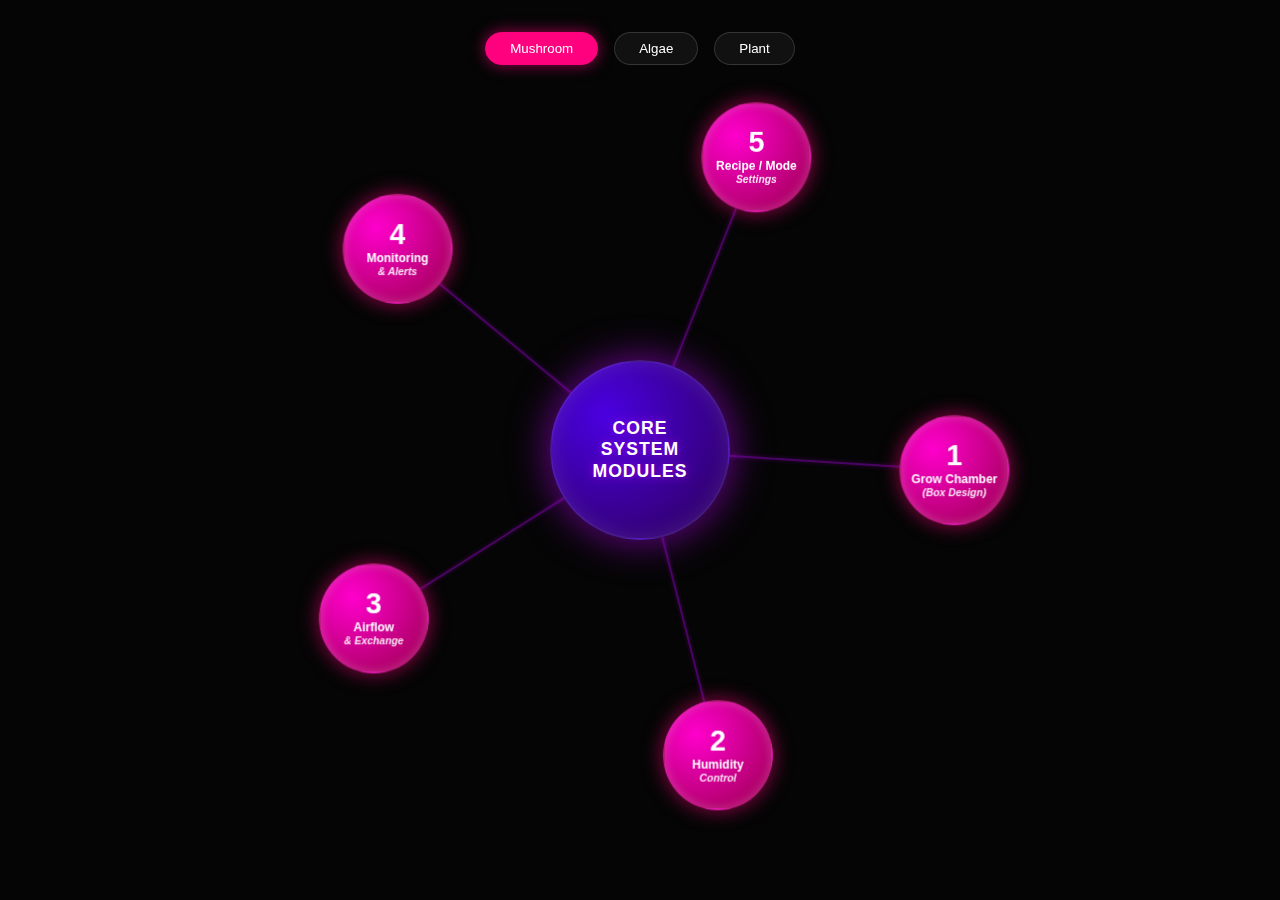
<file: orbit_diagram.html>
<!DOCTYPE html>
<html lang="en">

<head>
    <meta charset="UTF-8">
    <meta name="viewport" content="width=device-width, initial-scale=1.0">
    <title>Sakura Biotech - Interactive Core Systems</title>
    <style>
        /* 
     * CONFIGURATION (CSS Variables) 
     * Change colors, sizes, and fonts here.
     */
        :root {
            --bg-color: #050505;
            --text-color: #ffffff;
            --accent-pink: #ff007f;
            --accent-pink-glow: rgba(255, 0, 127, 0.6);
            --accent-purple: #bd00ff;
            --accent-purple-glow: rgba(189, 0, 255, 0.6);
            --glass-panel: rgba(20, 20, 25, 0.9);
            --border-color: rgba(255, 255, 255, 0.15);

            --core-size: 180px;
            --node-size: 110px;
            --node-expanded-scale: 1.4;

            --font-family: 'Inter', sans-serif;
            /* Ensure you have a nice font linked or system font */
        }

        * {
            box-sizing: border-box;
            margin: 0;
            padding: 0;
        }

        body {
            background-color: var(--bg-color);
            color: var(--text-color);
            font-family: var(--font-family);
            width: 100vw;
            height: 100vh;
            overflow: hidden;
            display: flex;
            flex-direction: column;
            align-items: center;
            justify-content: center;
        }

        /* Controls to switch systems */
        .system-selector {
            position: absolute;
            top: 2rem;
            z-index: 100;
            display: flex;
            gap: 1rem;
        }

        .system-btn {
            background: rgba(255, 255, 255, 0.05);
            border: 1px solid var(--border-color);
            color: white;
            padding: 0.5rem 1.5rem;
            border-radius: 2rem;
            cursor: pointer;
            font-weight: 500;
            transition: all 0.3s ease;
            backdrop-filter: blur(5px);
        }

        .system-btn:hover,
        .system-btn.active {
            background: var(--accent-pink);
            border-color: var(--accent-pink);
            box-shadow: 0 0 15px var(--accent-pink-glow);
        }

        /* ORBIT CONTAINER */
        .orbit-container {
            position: relative;
            width: 100%;
            height: 100%;
            display: flex;
            align-items: center;
            justify-content: center;
        }

        /* SVG LINES LAYER */
        .connections-layer {
            position: absolute;
            top: 0;
            left: 0;
            width: 100%;
            height: 100%;
            pointer-events: none;
            /* Let clicks pass through */
            z-index: 1;
        }

        .connector {
            stroke: var(--accent-purple);
            stroke-width: 2px;
            stroke-opacity: 0.3;
            filter: drop-shadow(0 0 2px var(--accent-purple));
            transition: stroke-opacity 0.3s;
        }

        /* CORE CENTER */
        .core {
            position: absolute;
            width: var(--core-size);
            height: var(--core-size);
            border-radius: 50%;
            background: radial-gradient(circle at 30% 30%, #4a00e0, #2c0055);
            box-shadow: 0 0 40px var(--accent-purple-glow), inset 0 0 20px rgba(255, 255, 255, 0.1);
            z-index: 2;
            display: flex;
            align-items: center;
            justify-content: center;
            text-align: center;
            flex-direction: column;
            border: 2px solid rgba(255, 255, 255, 0.1);
        }

        .core h2 {
            font-size: 1.1rem;
            text-transform: uppercase;
            letter-spacing: 1px;
            line-height: 1.2;
            font-weight: 700;
            text-shadow: 0 0 10px rgba(189, 0, 255, 0.8);
        }

        /* ORBIT NODES */
        .node {
            position: absolute;
            width: var(--node-size);
            height: var(--node-size);
            border-radius: 50%;
            background: radial-gradient(circle at 30% 30%, #ff00cc, #99004d);
            box-shadow: 0 0 20px var(--accent-pink-glow), inset 0 0 10px rgba(255, 255, 255, 0.2);
            z-index: 3;
            cursor: pointer;
            display: flex;
            flex-direction: column;
            align-items: center;
            justify-content: center;
            text-align: center;
            will-change: transform;
            transform-style: preserve-3d;
            border: 2px solid rgba(255, 255, 255, 0.1);
            user-select: none;
            transition: box-shadow 0.3s;
        }

        .node:hover {
            box-shadow: 0 0 30px var(--accent-pink), inset 0 0 15px rgba(255, 255, 255, 0.4);
            z-index: 10;
            /* Bring to front on hover */
        }

        .node-number {
            font-size: 1.8rem;
            font-weight: 800;
            line-height: 1;
            margin-bottom: 0.2rem;
        }

        .node-title {
            font-size: 0.75rem;
            font-weight: 600;
            line-height: 1.1;
            max-width: 90%;
        }

        .node-subtitle {
            font-size: 0.65rem;
            opacity: 0.9;
            margin-top: 2px;
            font-style: italic;
        }

        /* FLOATING INFO PANEL */
        .info-panel {
            position: absolute;
            width: 280px;
            padding: 1.5rem;
            background: var(--glass-panel);
            backdrop-filter: blur(12px);
            border: 1px solid var(--border-color);
            border-radius: 12px;
            box-shadow: 0 8px 32px rgba(0, 0, 0, 0.5);
            z-index: 20;
            opacity: 0;
            pointer-events: none;
            transform: translate(20px, -50%) scale(0.95);
            transition: opacity 0.3s ease, transform 0.3s cubic-bezier(0.175, 0.885, 0.32, 1.275);
        }

        .info-panel.visible {
            opacity: 1;
            pointer-events: auto;
            transform: translate(20px, -50%) scale(1);
        }

        /* Dynamic positioning of panel relative to node is handled in JS, 
       but we can set a default "right side" anchor via transform. */

        .info-header {
            font-size: 1.2rem;
            font-weight: 700;
            color: var(--accent-pink);
            margin-bottom: 0.5rem;
            border-bottom: 1px solid rgba(255, 255, 255, 0.1);
            padding-bottom: 0.5rem;
        }

        .info-list {
            list-style: none;
        }

        .info-list li {
            position: relative;
            padding-left: 1.2rem;
            margin-bottom: 0.5rem;
            font-size: 0.9rem;
            font-weight: 300;
            line-height: 1.4;
            color: rgba(255, 255, 255, 0.9);
        }

        .info-list li::before {
            content: '►';
            position: absolute;
            left: 0;
            color: var(--accent-pink);
            font-size: 0.6rem;
            top: 0.4rem;
        }

        /* RESPONSIVE */
        @media (max-width: 768px) {
            :root {
                --core-size: 110px;
                --node-size: 80px;
            }

            .node-number {
                font-size: 1.4rem;
            }

            .node-title {
                font-size: 0.6rem;
                display: none;
                /* Hide title on small screens */
            }

            .node-number::after {
                content: attr(data-label);
                font-size: 0.6rem;
                display: block;
            }

            .info-panel {
                /* On mobile, show panel at bottom of screen instead of floating */
                width: 90%;
                bottom: 2rem;
                left: 5% !important;
                top: auto !important;
                transform: translate(0, 20px) !important;
            }

            .info-panel.visible {
                transform: translate(0, 0) !important;
            }
        }
    </style>
</head>

<body>

    <!-- UI Controls -->
    <div class="system-selector">
        <button class="system-btn active" onclick="switchSystem('mushroom')">Mushroom</button>
        <button class="system-btn" onclick="switchSystem('algae')">Algae</button>
        <button class="system-btn" onclick="switchSystem('plant')">Plant</button>
    </div>

    <div class="orbit-container" id="orbitContainer">
        <!-- SVG Lines -->
        <svg class="connections-layer" id="connectionsSvg">
            <!-- Lines will be injected by JS -->
        </svg>

        <!-- Core Center -->
        <div class="core" id="core">
            <h2>Core<br>System<br>Modules</h2>
        </div>

        <!-- Nodes will be injected by JS -->

        <!-- Info Panel -->
        <div class="info-panel" id="infoPanel">
            <div class="info-header" id="panelHeader">Header</div>
            <ul class="info-list" id="panelList"></ul>
        </div>
    </div>

    <script>
        /* 
         * DATA DEFINITIONS 
         */
        const SYSTEMS = {
            mushroom: [
                { id: 1, number: "1", title: "Grow Chamber", subtitle: "(Box Design)", bullets: ["Compact, sealed structure", "Layout for predictable airflow", "Easy access for loading"] },
                { id: 2, number: "2", title: "Humidity", subtitle: "Control", bullets: ["Maintains target RH with smart cycling", "Reduced over-misting and wet spots", "Stable fruiting conditions"] },
                { id: 3, number: "3", title: "Airflow", subtitle: "& Exchange", bullets: ["Controlled intake/exhaust", "Manage CO2 buildup", "Uniform air distribution"] },
                { id: 4, number: "4", title: "Monitoring", subtitle: "& Alerts", bullets: ["Tracks Temp, Humidity, CO2", "Alerts for out-of-range values", "Basic logs for analysis"] },
                { id: 5, number: "5", title: "Recipe / Mode", subtitle: "Settings", bullets: ["Simple modes for different phases", "Repeatable settings per species", "Manual override control"] }
            ],
            algae: [
                { id: 1, number: "1", title: "Cultivation", subtitle: "Hardware", bullets: ["Optimized reactor geometry", "Harvest-friendly plumbing", "Modular expansion"] },
                { id: 2, number: "2", title: "Lighting", subtitle: "& Control", bullets: ["Programmable photoperiods", "Intensity control & recipes", "Strain-specific modes"] },
                { id: 3, number: "3", title: "Sensor", subtitle: "Stack", bullets: ["Temp, pH, DO, ORP, Light", "Data validation & drift alerts", "Real-time outlier detection"] },
                { id: 4, number: "4", title: "Automation", subtitle: "& Control", bullets: ["Closed-loop actuator control", "Fail-safes and event logging", "Safe operating limits"] },
                { id: 5, number: "5", title: "Data Platform", subtitle: "& AI", bullets: ["Live dashboard + history", "Recipe-to-outcome comparison", "Predictive instability analytics"] }
            ],
            plant: [
                { id: 1, number: "1", title: "Grow", subtitle: "Modules", bullets: ["Configurable crop layouts", "Uniform nutrient delivery", "Scalable modular add-ons"] },
                { id: 2, number: "2", title: "Reservoir", subtitle: "& Recirculation", bullets: ["Pump-driven circulation", "Stable flow design", "Easy maintenance access"] },
                { id: 3, number: "3", title: "Monitoring", subtitle: "Stack", bullets: ["pH, EC/TDS, Temperature", "Critical drift alerts", "Continuous data logging"] },
                { id: 4, number: "4", title: "Dosing", subtitle: "& Automation", bullets: ["Rule-based nutrient dosing", "Safety limits & overrides", "Event traceability logs"] },
                { id: 5, number: "5", title: "Dashboard", subtitle: "& Logs", bullets: ["Real-time system status", "Growth trends over time", "Exportable batch data"] }
            ]
        };

        /* 
         * CONFIGURATION 
         */
        const CONFIG = {
            rotationSpeed: 0.002, // Radians per frame
            reservedArc: 130 * (Math.PI / 180), // 130 degrees for selected node
            hoverScale: 1.4,
            normalScale: 1.0,
            radiusFactor: 0.35, // r = min(w, h) * 0.35
            dampening: 0.1, // Lerp factor for smooth movement (0.05 = slow, 0.2 = fast)
        };

        /* 
         * STATE 
         */
        let state = {
            system: 'mushroom',
            nodes: [], // { element, data, currentAngle, targetAngle, scale, ... }
            centerX: 0,
            centerY: 0,
            orbitRadius: 200,
            baseRotation: 0,
            isPaused: false,
            selectedId: null,
            lastFrameTime: 0
        };

        /* 
         * DOM ELEMENTS 
         */
        const orbitContainer = document.getElementById('orbitContainer');
        const connectionsSvg = document.getElementById('connectionsSvg');
        const infoPanel = document.getElementById('infoPanel');
        const panelHeader = document.getElementById('panelHeader');
        const panelList = document.getElementById('panelList');

        /* 
         * INITIALIZATION 
         */
        function init() {
            window.addEventListener('resize', handleResize);
            handleResize(); // Set initial dimensions
            switchSystem('mushroom'); // Load default
            requestAnimationFrame(loop);
        }

        function handleResize() {
            const w = orbitContainer.clientWidth;
            const h = orbitContainer.clientHeight;
            state.centerX = w / 2;
            state.centerY = h / 2;
            state.orbitRadius = Math.min(w, h) * CONFIG.radiusFactor;
        }

        function switchSystem(systemKey) {
            if (!SYSTEMS[systemKey]) return;
            state.system = systemKey;

            // UI Update
            document.querySelectorAll('.system-btn').forEach(btn => {
                btn.classList.toggle('active', btn.innerText.toLowerCase().includes(systemKey));
            });

            // Clear existing nodes
            document.querySelectorAll('.node').forEach(n => n.remove());
            while (connectionsSvg.firstChild) {
                connectionsSvg.removeChild(connectionsSvg.firstChild);
            }

            const data = SYSTEMS[systemKey];
            state.nodes = [];
            const angleStep = (Math.PI * 2) / data.length;

            data.forEach((item, index) => {
                // Create DOM Node
                const el = document.createElement('div');
                el.className = 'node';
                el.innerHTML = `
          <div class="node-number" data-label="${item.title}">${item.number}</div>
          <div class="node-title">${item.title}<br><span class="node-subtitle">${item.subtitle}</span></div>
        `;

                // Interaction Handlers
                el.addEventListener('pointerenter', () => handleNodeHover(index));
                el.addEventListener('click', (e) => {
                    e.stopPropagation();
                    handleNodeClick(index);
                });

                orbitContainer.appendChild(el);

                // Create SVG Connector
                const line = document.createElementNS('http://www.w3.org/2000/svg', 'line');
                line.setAttribute('class', 'connector');
                connectionsSvg.appendChild(line);

                // Init State for this node
                state.nodes.push({
                    index: index,
                    data: item,
                    element: el,
                    line: line,
                    currentAngle: index * angleStep, // Start distributed
                    targetAngle: index * angleStep,
                    scale: 1,
                    targetScale: 1
                });
            });
        }

        /* 
         * INTERACTION LOGIC
         */
        // Hover and Click behave similarly in this request: pause and expand
        function handleNodeHover(index) {
            state.isPaused = true;
            state.selectedId = index;
            updateTargetAngles(index);
            updateInfoPanel(index);
        }

        function handleNodeClick(index) {
            // Toggle logic if we wanted click-to-lock, but hover logic covers requirements
            handleNodeHover(index);
        }

        // Clear selection when mouse leaves container or background click
        document.addEventListener('click', (e) => {
            if (!e.target.closest('.node')) clearSelection();
        });

        // Optional: Mouse leave container to clear
        // orbitContainer.addEventListener('mouseleave', clearSelection); 

        function clearSelection() {
            state.isPaused = false;
            state.selectedId = null;
            hideInfoPanel();

            // Reset targets to even distribution
            const step = (Math.PI * 2) / state.nodes.length;
            state.nodes.forEach((node, i) => {
                node.targetScale = CONFIG.normalScale;
                // The target angle is relative to the *current* base rotation conceptually,
                // but since we will resume rotation, we just need them to space out evenly.
                // We calculate 'relative' target. The loop() adds baseRotation.
            });
        }

        function updateTargetAngles(selectedIndex) {
            if (selectedIndex === null) return;

            const totalNodes = state.nodes.length;
            const reserved = CONFIG.reservedArc;
            const remainingArc = (Math.PI * 2) - reserved;
            const gap = remainingArc / (totalNodes - 1);

            // The selected node stays roughly where it is (or ideally moves to a good viewing angle?)
            // Requirement: "Orbit resumes rotation from the same frozen angle".
            // So we should build the layout *around* the selected node's current position.

            const selectedNode = state.nodes[selectedIndex];
            selectedNode.targetScale = CONFIG.hoverScale;

            // We don't change the selected node's angle relative to the others, 
            // we just push the others away.

            // Let's define the "Target Layout" relative to the Selected Node at 0.
            // Selected = 0
            // Next = reserved/2 + gap*0
            // ...

            // Actually, we need to map the CURRENT order to the TARGET order to avoid crossing.

            // Current angles are roughly: baseRotation + index*step
            // We want to preserve that topology.

            // Let's center the "Reserved Arc" on the selected node.
            // Relative offset for selected = 0.
            // Relative offset for others = distributed in the remaining space.

            // We need to calculate the target offsets *relative to the selected node*.

            state.nodes.forEach((node, i) => {
                if (i === selectedIndex) {
                    node.targetRelativeOffset = 0;
                } else {
                    // Find distance in indices (handling wrap-around)
                    let diff = i - selectedIndex;
                    if (diff < 0) diff += totalNodes; // 1 to 4

                    // Map 1..4 to their positions
                    // For 5 nodes, we have 4 others. 
                    // We want them centered opposite to the selected node? 
                    // Or just distributed evenly? user said "Distribute the other 4 nodes evenly across the remaining arc"

                    // Let's place them starting from the edge of the reserved arc.
                    // Start Angle = reserved/2
                    // Step = gap
                    // Angle = Start + (diff - 1) * gap + gap/2 (center in segment?)
                    // Simpler: Just Start + (diff-1) * gap if we just want them effectively spanned.

                    // Let's distribute them from [Reserved/2] to [2PI - Reserved/2]
                    // Range = 2PI - Reserved
                    // We have N-1 nodes.
                    // Spacing = Range / (N-1) ?? Or Range / N ?
                    // If we want them to fill the space, Gap = Range / (N-1).
                    // But that puts the last one right at the edge.

                    // Let's use Gap = Range / (N-1).
                    // First neighbor at +Reserved/2
                    // Second at +Reserved/2 + Gap
                    // ... 

                    // Wait, diff goes 1, 2, 3, 4.
                    // But we want the "closest" neighbors to be pushed out.
                    // If diff is 1 (immediate right), it should be at +Reserved/2.
                    // If diff is 4 (immediate left), it should be at -Reserved/2.

                    // Let's normalize diff to -2, -1, 1, 2 for 5 nodes.
                    let centeredDiff = i - selectedIndex;
                    if (centeredDiff > totalNodes / 2) centeredDiff -= totalNodes;
                    if (centeredDiff < -totalNodes / 2) centeredDiff += totalNodes;

                    // Now centeredDiff for 5 nodes:
                    // if selected=0: 1->1, 2->2, 3->-2, 4->-1.

                    // Warning: The order must strictly be preserved or lines cross.
                    // We want 1 to be "after" 0, and 4 to be "before" 0.

                    // Simple Mapping:
                    // The "Available Space" starts at angle +Reserved/2 and ends at +2PI - Reserved/2.
                    // We map indices 1, 2, 3, 4 into that linear space.

                    // Let's use the 'diff' (1..4) from before.
                    // Start = (reserved / 2)
                    // Range = (Math.PI * 2) - reserved
                    // We have 4 items. We want to place them in the center of 4 slots? 
                    // Or spread vertex to vertex? 
                    // Let's do center of slots: step = Range / 4.
                    // Pos = Start + (diff - 0.5) * step.
                    // This keeps 1 and 4 away from the "Reserved Edge" by half a step. 
                    // Ensures breathing room.

                    const step = remainingArc / (totalNodes - 1);
                    // Actually, let's just place them evenly.
                    // 1 should be at +Reserved/2 + margin?
                    // Let's try: 
                    // Angle = (Reserved/2) + (diff - 1) * step + (step/2 maybe?)
                    // Let's stick to standard even distribution in remaining arc.
                    const offset = (reserved / 2) + ((diff - 1) * step) + (step / 2);

                    node.targetRelativeOffset = offset;
                }
            });
        }

        function updateInfoPanel(index) {
            const node = state.nodes[index];
            const data = node.data;

            panelHeader.innerText = `${data.number}. ${data.title} ${data.subtitle}`;
            panelList.innerHTML = data.bullets.map(b => `<li>${b}</li>`).join('');

            // Position calculation in loop() for smooth tracking
            infoPanel.classList.add('visible');
        }

        function hideInfoPanel() {
            infoPanel.classList.remove('visible');
        }

        /* 
         * ANIMATION LOOP 
         */
        function loop() {
            // Update Base Rotation if not paused
            if (!state.isPaused) {
                state.baseRotation += CONFIG.rotationSpeed;
            }

            state.nodes.forEach((node, i) => {
                // TARGET ANGLE CALCULATION
                let targetTheta;

                if (state.selectedId !== null) {
                    // EXPANDED STATE
                    // If we are node i, our target is:
                    // SelectedNode.currentAngle + MyRelativeOffset
                    const selectedNode = state.nodes[state.selectedId];

                    // Use the selected node's FROZEN angle as the anchor
                    // Note: selectedNode.currentAngle is frozen because we stopped incrementing baseRotation
                    // but we need to be careful with modulo 2PI if we want shortest path.

                    let anchor = selectedNode.currentAngle;
                    targetTheta = anchor + (node.targetRelativeOffset || 0);

                } else {
                    // NORMAL STATE
                    // Target is simply baseRotation + index distribution
                    const distStep = (Math.PI * 2) / state.nodes.length;
                    targetTheta = state.baseRotation + (i * distStep);
                }

                // INTERPOLATION (Lerp)
                // Handle wrap-around for smooth lerp (e.g. 350 -> 10 degrees)
                let diff = targetTheta - node.currentAngle;
                while (diff < -Math.PI) diff += Math.PI * 2;
                while (diff > Math.PI) diff -= Math.PI * 2;

                node.currentAngle += diff * CONFIG.dampening;

                // Scale Lerp
                node.scale += (node.targetScale - node.scale) * CONFIG.dampening;

                // CALCULATE POSITION
                const x = state.centerX + Math.cos(node.currentAngle) * state.orbitRadius;
                const y = state.centerY + Math.sin(node.currentAngle) * state.orbitRadius;

                // UPDATE DOM
                node.element.style.transform = `translate(${x - state.centerX}px, ${y - state.centerY}px) scale(${node.scale})`;

                // Z-Index Hack: Selected always on top
                node.element.style.zIndex = (i === state.selectedId) ? 100 : 10;

                // UPDATE LINES
                // SVG lines need absolute coordinates relative to the SVG container (0,0 is top-left)
                // Core center is at state.centerX, state.centerY
                // Node center is at x + nodeSize/2, y + nodeSize/2... wait.
                // Transform translate is relative to the element's center if we set CSS?
                // Node CSS: left: 50%, top: 50%, transform: translate(-50%, -50%)... wait, I didn't set that.
                // My CSS for .node is absolute.
                // Let's assume (0,0) of .node is top-left.
                // To center it, I should have offset -nodeSize/2.
                // Let's correct the loop calc:

                // Correct Dom Position:
                // center screen (state.centerX, state.centerY)
                // plus vector (r cos, r sin)
                // minus half size to center element
                const offset = (node.scale * 110) / 2; // Approximate visual center depends on scale? 
                // No, transform-origin is center. CSS handles scale from center.
                // So just position center:
                const nodeHalf = 55; // 110/2
                const drawX = x - nodeHalf;
                const drawY = y - nodeHalf;

                node.element.style.left = `${state.centerX}px`;
                node.element.style.top = `${state.centerY}px`;
                node.element.style.transform = `translate(${x - state.centerX - nodeHalf}px, ${y - state.centerY - nodeHalf}px) scale(${node.scale})`;

                // UPDATE CONNECTOR
                node.line.setAttribute('x1', state.centerX);
                node.line.setAttribute('y1', state.centerY);
                node.line.setAttribute('x2', x);
                node.line.setAttribute('y2', y);

                // If selected, highlight line
                if (state.selectedId === i) {
                    node.line.style.strokeOpacity = 1;
                    node.line.style.stroke = 'var(--accent-pink)';
                } else {
                    node.line.style.strokeOpacity = 0.3;
                    node.line.style.stroke = 'var(--accent-purple)';
                }

                // UPDATE INFO PANEL POSITION (if selected)
                if (state.selectedId === i) {
                    // Place panel to the right of the node, unless near edge
                    // Simple logic: x + radius.
                    const panelX = x + 80;
                    const panelY = y;
                    infoPanel.style.left = `${panelX}px`;
                    infoPanel.style.top = `${panelY}px`;
                }
            });

            state.lastFrameTime = performance.now();
            requestAnimationFrame(loop);
        }

        // Start
        init();

    </script>
</body>

</html>
</file>
